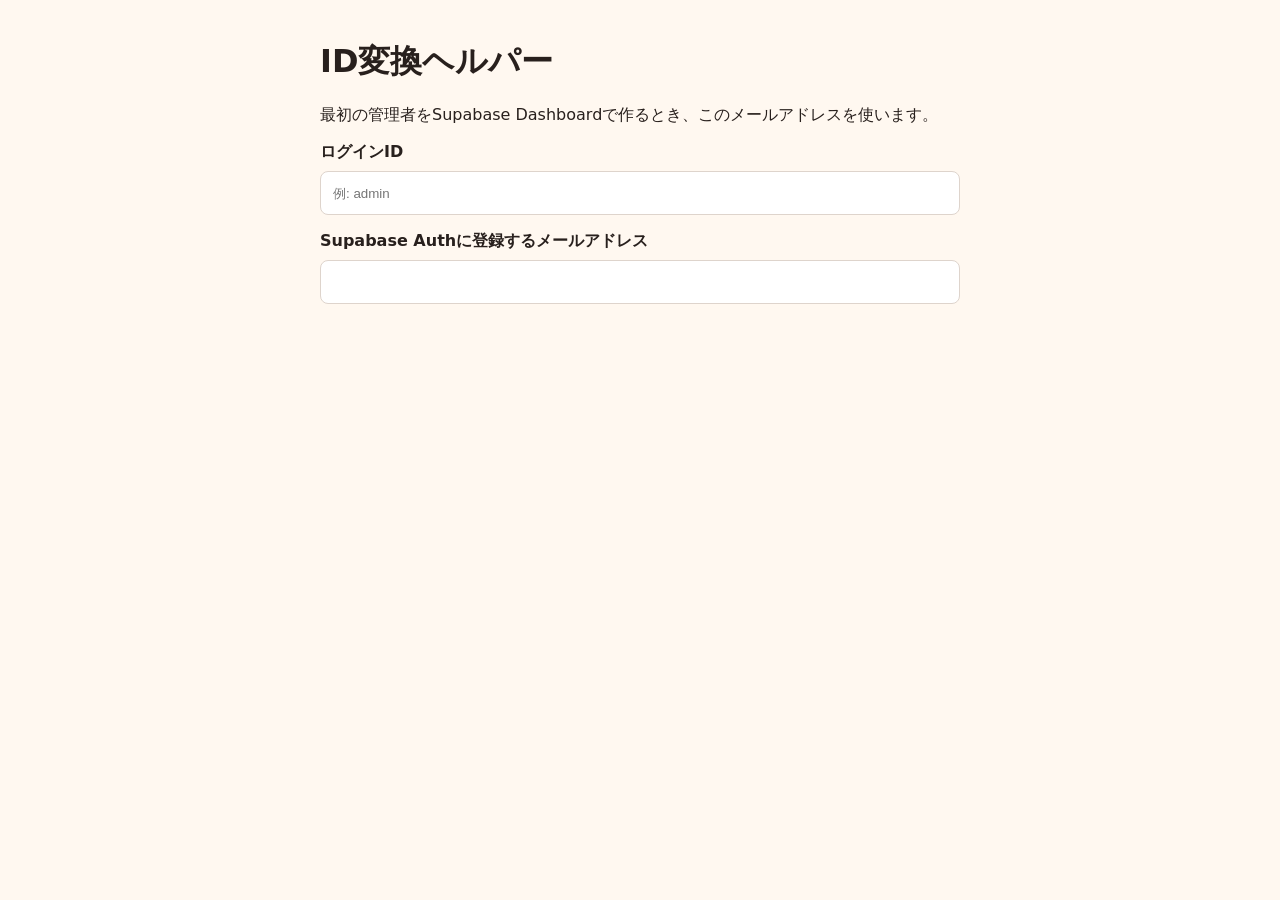
<file: docs/id-helper.html>
<!doctype html>
<html lang="ja">
  <head>
    <meta charset="utf-8" />
    <meta name="viewport" content="width=device-width, initial-scale=1" />
    <title>ID変換ヘルパー</title>
    <style>
      body {
        max-width: 640px;
        margin: 40px auto;
        padding: 0 16px;
        font-family: system-ui, sans-serif;
        background: #fff8f0;
        color: #28201d;
      }
      input,
      output {
        display: block;
        width: 100%;
        box-sizing: border-box;
        min-height: 44px;
        margin-top: 8px;
        border: 1px solid #ded4cc;
        border-radius: 8px;
        background: white;
        padding: 10px 12px;
        overflow-wrap: anywhere;
      }
      label {
        display: block;
        margin-top: 16px;
        font-weight: 700;
      }
    </style>
  </head>
  <body>
    <h1>ID変換ヘルパー</h1>
    <p>最初の管理者をSupabase Dashboardで作るとき、このメールアドレスを使います。</p>
    <label>
      ログインID
      <input id="login-id" maxlength="12" placeholder="例: admin" />
    </label>
    <label>
      Supabase Authに登録するメールアドレス
      <output id="email"></output>
    </label>
    <script>
      const input = document.querySelector("#login-id");
      const output = document.querySelector("#email");
      input.addEventListener("input", () => {
        const value = input.value.trim();
        if (!/^[A-Za-z0-9._-]{1,12}$/.test(value)) {
          output.textContent = "IDは12文字以内の英数字と . _ - で入力してください";
          return;
        }
        const bytes = new TextEncoder().encode(value);
        let binary = "";
        bytes.forEach((byte) => {
          binary += String.fromCharCode(byte);
        });
        const encoded = btoa(binary).replace(/\+/g, "-").replace(/\//g, "_").replace(/=+$/g, "");
        output.textContent = `u-${encoded}@baby-allergy.local`;
      });
    </script>
  </body>
</html>
</file>
